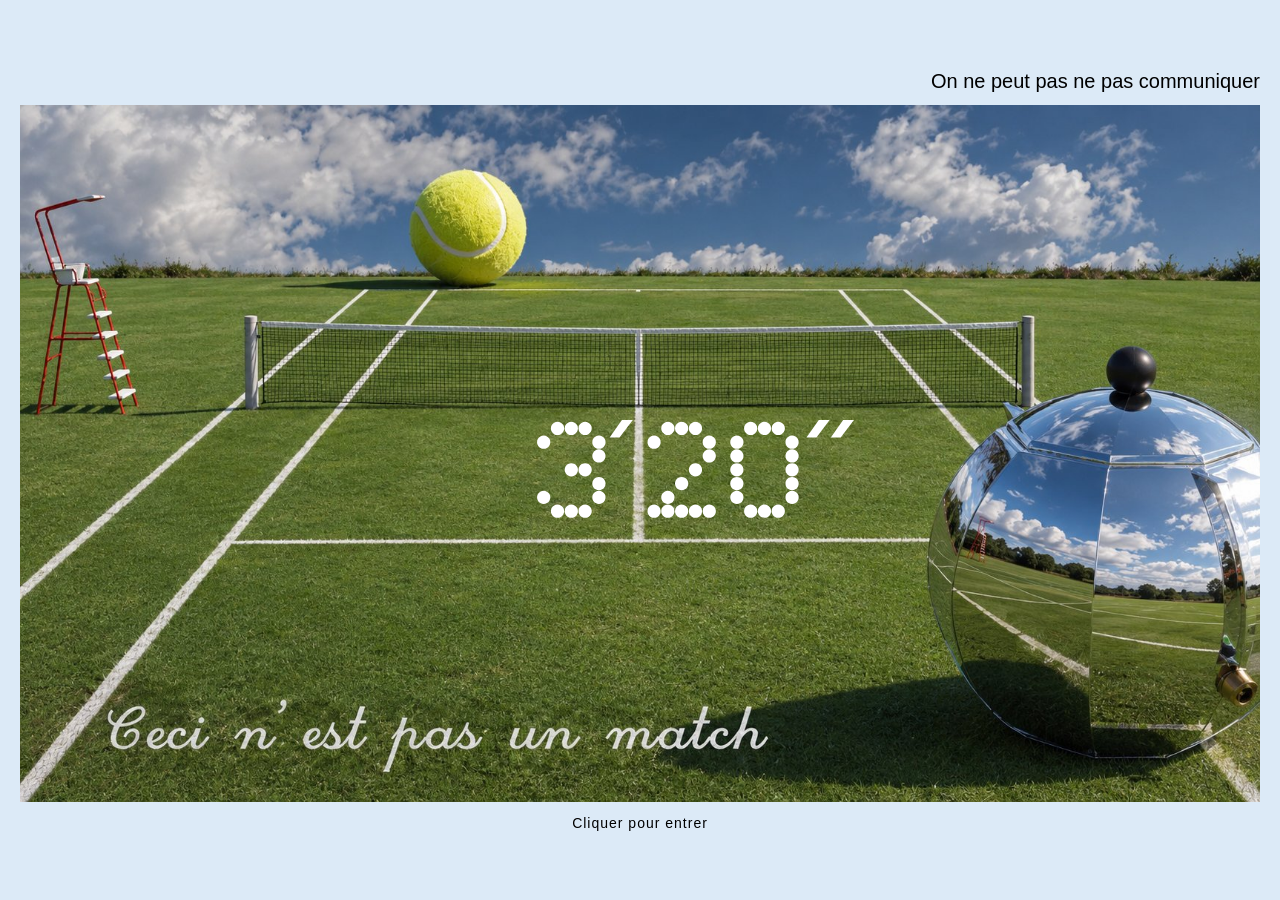
<file: index.html>
<!DOCTYPE html>
<html lang="fr">
<head>
    <meta charset="UTF-8">
    <meta name="viewport" content="width=device-width, initial-scale=1">
    <title>3´20´´ (3 minutes 20) — jeu de communication en plein air, gratuit, pour couples</title>
    <meta name="description" content="On ne peut pas ne pas communiquer. 3´20´´ est un jeu collaboratif, gratuit, en plein air, pour les couples de communication verbale et non verbale : une balle de tennis, un café et 3 minutes 20 de silence partagé. Echanges de regards et présence.">
    <link rel="canonical" href="https://3min20.be/">
    <meta name="author" content="Anton Black">
    <link rel="icon" href="images/favicon.png" type="image/svg+xml">
    <!-- Aperçu lors d'un partage (WhatsApp, Facebook, Messenger…) -->
    <meta property="og:type" content="website">
    <meta property="og:locale" content="fr_BE">
    <meta property="og:site_name" content="3´20´´">
    <meta property="og:title" content="3´20´´ — jeu de communication en plein air, gratuit, pour couples">
    <meta property="og:description" content="Ceci n'est pas un match. On ne peut pas ne pas communiquer.">
    <meta property="og:url" content="https://3min20.be/">
    <meta property="og:image" content="https://3min20.be/images/partage.jpg">
    <meta property="og:image:width" content="1200">
    <meta property="og:image:height" content="630">
    <meta name="twitter:card" content="summary_large_image">
    <link rel="stylesheet" href="style.css">
    <meta name="p:domain_verify" content="aa301dcd35b64a6cccebc27ce3d20752"/>
</head>

    
<body class="home-page">
    
    <!-- ===== Entrée PC ===== -->
    <main class="home-desktop">
        <p class="home-quote">On ne peut pas ne pas communiquer</p>

        <div class="image-wrapper">
            <img class="main-image" src="images/entree-pc.jpg" alt="Un court de tennis en gazon, une balle de tennis géante posée sur l'horizon et une cafetière chromée géante. En bas, l'inscription : Ceci n'est pas un match.">

            <a class="enter-button" href="jeu.html" aria-label="Entrer sur le site">
                <img class="btn-img-1" src="images/bouton-1.svg" alt="">
                <img class="btn-img-2" src="images/bouton-2.svg" alt="">
            </a>
        </div>

        <a class="enter-hint" href="jeu.html">Cliquer pour entrer</a>
    </main>

    <!-- ===== Entrée smartphone ===== -->
    <main class="home-mobile">
        <div class="mobile-frame">
            <img src="images/entree-mobile.jpg" alt="Un court de tennis en gazon, une balle de tennis géante et une cafetière chromée géante : entrée du jeu 3´20´´.">
            <a class="mobile-enter" href="jeu.html"><img src="images/titre-vert.svg" alt="3´20´´ — entrer sur le site"></a>
            <!-- Zone tactile qui couvre toute la balle, et invitation « Touchez la balle »
                 centrée sur la hauteur du filet (cliquable elle aussi).
                 Le titre reste le bouton accessible au clavier et aux lecteurs d'écran. -->
            <a class="mobile-ball" href="jeu.html" tabindex="-1" aria-hidden="true"></a>
            <a class="mobile-hint" href="jeu.html" tabindex="-1" aria-hidden="true">Touchez la balle</a>
        </div>
    </main>
<script data-goatcounter="https://antonblack.goatcounter.com/count"
        async src="//gc.zgo.at/count.js"></script>
</body>
</html>
</file>
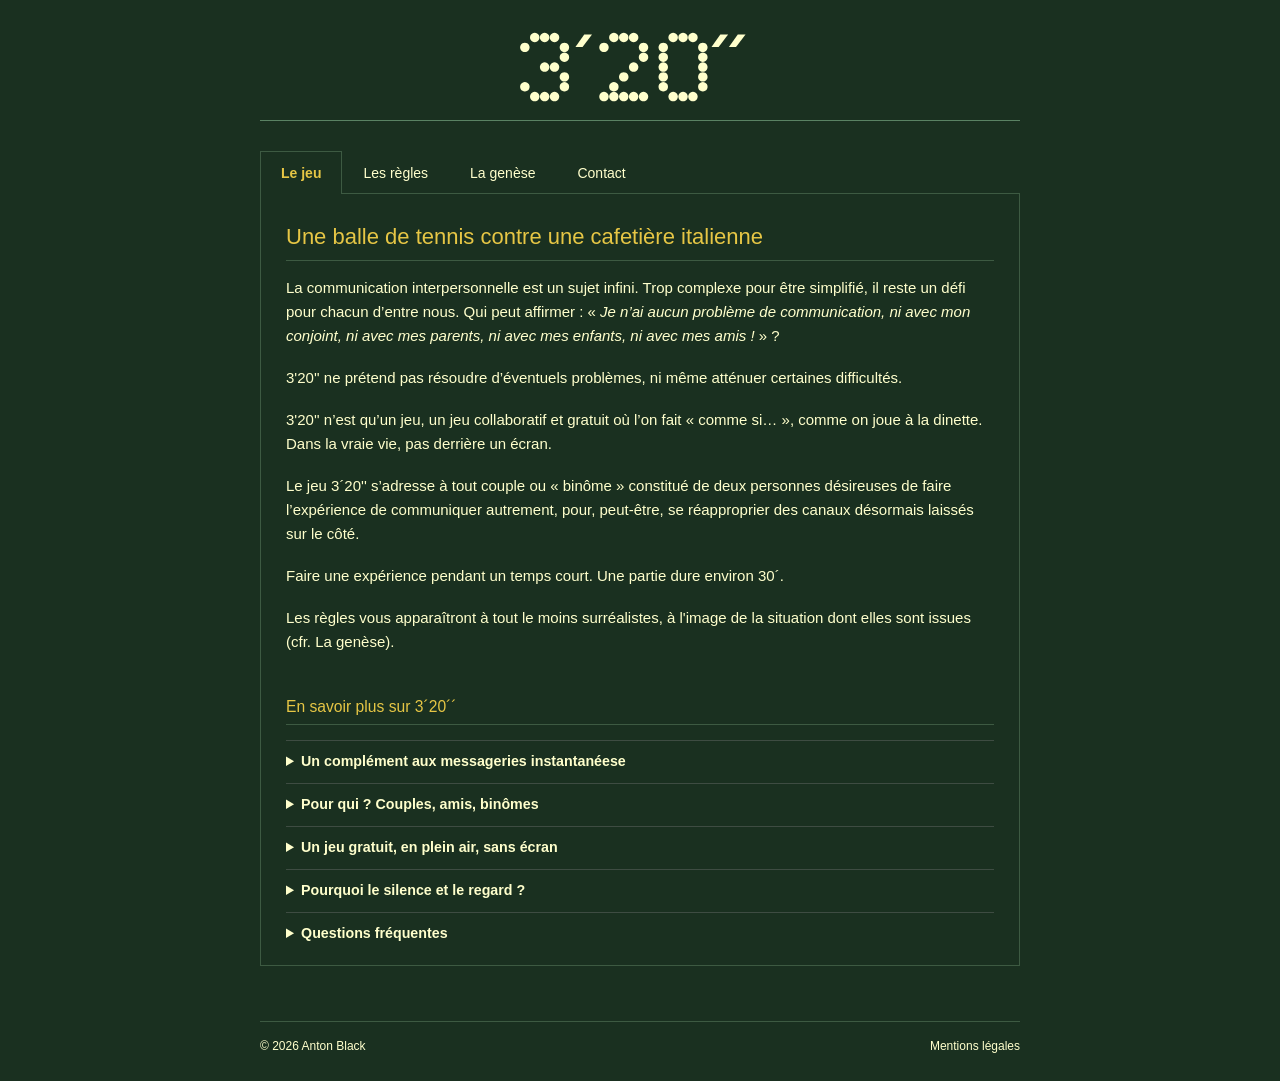
<file: jeu.html>
<!DOCTYPE html>
<html lang="fr">
<head>
    <meta charset="UTF-8">
    <meta name="viewport" content="width=device-width, initial-scale=1">
    <title>Règles du jeu 3´20´´ — jouer à communiquer en couple</title>
    <meta name="description" content="Les règles complètes de 3´20´´, jeu collaboratif gratuit pour couples : matériel, principes, déroulement d'une partie et genèse du jeu. Par Anton Black.">
    <link rel="canonical" href="https://3min20.be/jeu.html">
    <meta name="author" content="Anton Black">
    <link rel="icon" href="images/favicon.png" type="image/svg+xml">
    <!-- Aperçu lors d'un partage (WhatsApp, Facebook, Messenger…) -->
    <meta property="og:type" content="article">
    <meta property="og:locale" content="fr_BE">
    <meta property="og:site_name" content="3´20´´">
    <meta property="og:title" content="Règles du jeu 3´20´´ — jouer à communiquer en couple">
    <meta property="og:description" content="Matériel, principes et déroulement d'une partie de 3´20´´, le jeu gratuit qui fait communiquer autrement à deux.">
    <meta property="og:url" content="https://3min20.be/jeu.html">
    <meta property="og:image" content="https://3min20.be/images/partage.jpg">
    <meta property="og:image:width" content="1200">
    <meta property="og:image:height" content="630">
    <meta name="twitter:card" content="summary_large_image">
    <link rel="stylesheet" href="style.css">
    <!-- Bloc « En savoir plus » : discret mais lisible (peut être déplacé dans style.css) -->
    <style>
        .en-savoir-plus { margin-top: 2.5rem; font-size: 0.95em; }
        .en-savoir-plus h2 { font-size: 1.1em; }
        .en-savoir-plus details { border-top: 1px solid rgba(128,128,128,.35); }
        .en-savoir-plus summary { cursor: pointer; font-weight: 600; padding: .6rem 0; }
        .en-savoir-plus h3 { font-size: 1em; margin: 1rem 0 .3rem; }
    </style>
    <!-- Données structurées : aident Google à comprendre ce qu'est 3´20´´ -->
    <script type="application/ld+json">
    {
      "@context": "https://schema.org",
      "@graph": [
        {
          "@type": "Game",
          "@id": "https://3min20.be/#jeu",
          "name": "3´20´´",
          "alternateName": ["3'20''", "3 minutes 20", "Trois minutes vingt", "3min20"],
          "description": "Jeu collaboratif gratuit, de communication verbale et non verbale, en plein air, pour couples ou binômes : 
          une balade en silence, une balle de tennis, un café et 3 minutes 20 de silence partagé.",
          "url": "https://3min20.be/jeu.html",
          "image": "https://3min20.be/images/partage.jpg",
          "author": { "@type": "Person", "name": "Anton Black" },
          "numberOfPlayers": { "@type": "QuantitativeValue", "minValue": 2, "maxValue": 2 },
          "timeRequired": "PT30M",
          "isAccessibleForFree": true,
          "inLanguage": "fr",
          "keywords": "jeu collaboratif, jeu pour couple, communication non verbale, jeu gratuit, jeu en plein air, présence à l'autre, écoute active"
        },
        {
          "@type": "FAQPage",
          "mainEntity": [
           <!--
          { "@type": "Question", "name": "Le jeu 3´20´´ est-il gratuit ?",
              "acceptedAnswer": { "@type": "Answer", "text": "Oui. Les règles sont libres et gratuites, 
              et le matériel nécessaire est d'usage courant. 
              La balle de tennis peut être remplacée par n'importe quel objet symbolisant un échange." } },--> 
            { "@type": "Question", "name": "Combien de temps dure une partie ?",
              "acceptedAnswer": { "@type": "Answer", "text": "Environ 30 minutes." } },
            { "@type": "Question", "name": "A-t-on le droit de rire ou de faire des gestes pendant le silence ?",
              "acceptedAnswer": { "@type": "Answer", "text": "Oui. Regards, gestes, sourires : au niveau viuel, tout est permis
              au niveau sonore, on ne peut entendre que les bruit des pas et de la nature." } },
            { "@type": "Question", "name": "Qui commence ?",
              "acceptedAnswer": { "@type": "Answer", "text": "Celui qui, d'habitude, parle le plus tend la balle à l'autre. 
              Si vous ne vous connaissez pas, c'est celui qui est le plus à l'ouest qui donne la balle. Au sens llittéral." } },
            { "@type": "Question", "name": "Y a-t-il un gagnant ?",
              "acceptedAnswer": { "@type": "Answer", "text": "Non. Il n'y a ni gagnant ni perdant : 3´20´´ est un jeu collaboratif." } }
          ]
        }
      ]
    }
    </script>
</head>
    
<body>

    <header class="site-header container">
        <h1 class="site-title"><a href="index.html" title="Retour à la page d'entrée"><img src="images/titre-jaune.svg" alt="3´20´´"></a></h1>
    </header>

    <main class="container">
        <div class="tabs">
            <!-- Boutons radio cachés qui pilotent les onglets -->
            <input type="radio" name="onglets" id="tab-jeu" checked>
            <input type="radio" name="onglets" id="tab-regles">
            <input type="radio" name="onglets" id="tab-genese">
            <input type="radio" name="onglets" id="tab-contact">

            <nav class="tabs-menu" aria-label="Sections">
                <label for="tab-jeu">Le jeu</label>
                <label for="tab-regles">Les règles</label>
                <label for="tab-genese">La genèse</label>
                <label for="tab-contact">Contact</label>
            </nav>

            <!-- ===== Onglet 1 : Le jeu ====================================================================================== -->
            <section class="tab-panel" id="panel-jeu">
                <h2>Une balle de tennis contre une cafetière italienne</h2>
                <p>La communication interpersonnelle est un sujet infini. Trop complexe pour être simplifié, il reste un défi pour chacun d’entre nous. 
                    Qui peut affirmer&nbsp;: «<i>&nbsp;Je n’ai aucun problème de communication, ni avec mon conjoint, ni avec mes parents, ni avec mes enfants,
                    ni avec mes amis&nbsp;!&nbsp;</i>»&nbsp;?</p>
                <p>3'20'' ne prétend pas résoudre d’éventuels problèmes, ni même atténuer certaines difficultés. </p>
                <p>3'20'' n’est qu’un jeu, un jeu collaboratif et gratuit où l’on fait «&nbsp;comme si…&nbsp;», comme on joue à la dinette. 
                        Dans la vraie vie, pas derrière un écran.</p>
                <p>Le jeu 3´20'' s’adresse à tout couple ou «&nbsp;binôme&nbsp;» constitué de deux personnes désireuses de faire l’expérience de communiquer 
                    autrement, pour, peut-être, se réapproprier des canaux désormais laissés sur le côté.</p>
                <p>Faire une expérience pendant un temps court. Une partie dure environ 30´.</p>
                <p>Les règles vous apparaîtront à tout le moins surréalistes, à l'image de la situation dont elles sont issues (cfr. La genèse).</p>

                <!-- ===== En savoir plus : sections dépliables (lues par Google, même fermées) ========================================= -->
                <!-- ===== En savoir plus : sections dépliables (lues par Google, même fermées) ========================================= -->
                <section class="en-savoir-plus" aria-labelledby="titre-esp">
                    <h2 id="titre-esp">En savoir plus sur 3´20´´</h2>

                    <details>
                        <summary>Un complément aux messageries instantanéese</summary>
                        <!-- LE NON VERBAL -->
                        <p>Les messageries instantanées n'ont d'instantané que l'envoi : rien ne garantit une réponse, 
                            ni même qu'elle arrivera un jour. Malgré les emojis et toutes les conventions d'écriture, le langage non verbal y fait cruellement défaut. 
                            La distance et l'écran le rendent impossible
                            </p>
                        <p>3´20´´ se propose donc comme un complément, sans prescription médicale, a priori sans effets 
                            secondaires ni contre-indications. À consommer sans modération, à l'âge qui vous conviendra. </p>
                    </details>

                    <details>
                        <summary>Pour qui&nbsp;? Couples, amis, binômes</summary>
                        <p>Le jeu se joue à deux. En couple, c'est une façon de se retrouver, de s'écouter vraiment et de communiquer
                            autrement, loin des messages et des écrans. Entre amis, entre parent et enfant devenu grand, entre deux
                            personnes qui se connaissent peu, c'est une balade différente, où le silence compte autant que la parole.</p>
                        <p>Pas besoin de bien se connaître&nbsp;: les règles prévoient même qui commence quand on vient de se rencontrer.</p>
                    </details>

                    <details>
                        <summary>Un jeu gratuit, en plein air, sans écran</summary>
                        <p>3´20´´ est entièrement gratuit. Pas d'inscription, pas d'application, pas de matériel à acheter&nbsp;:
                            une balle de tennis (ou tout autre objet symbolisant un échange), une petite bouteille isotherme de café (ou d'eau), deux gobelets et un minuteur.</p>
                        <p>On joue dehors, en marchant&nbsp;: un chemin, un parc, une forêt, une plage, une rue calme. C'est une idée de balade à deux, d'activité de couple originale ou de
                            moment de déconnexion, dans la vraie vie.</p>
                    </details>

                    <details>
                        <summary>Pourquoi le silence et le regard&nbsp;?</summary>
                        <p>Sans un mot, le corps parle&nbsp;: la démarche, le visage, les yeux.
                            En imposant 3 minutes 20 de silence, le jeu oblige à être attentif à l'autre dans tout ce qu'il dégage, 
                            et à accepter de faire l'objet de l'attention de l'autre de la même façon.
                            Quand la parole revient, elle est rare, réservée à un joueur à la fois, et elle n'en a que plus de poids.</p>            
                    </details>

                    <details>
                        <summary>Questions fréquentes</summary>
                        
                        <!-- <h3>Le jeu 3´20´´ est-il gratuit&nbsp;?</h3>
                        <p>Oui. Les règles sont libres et gratuites, et le matériel nécessaire est d'usage courant. 
                            La balle de tennis peut-être remplacée par n'importe quel objet symbolisant l'échange.</p>
                        -->
                            <h3>Combien de temps dure une partie&nbsp;?</h3>
                        <p>Environ 30 minutes.</p>
                        
                        <h3>A-t-on le droit de rire ou de faire des gestes pendant le silence&nbsp;?</h3>
                        <p>Oui. Regards, gestes, sourires&nbsp;: au niveau visuel, 
                            tout est permis pendant les 3 minutes 20, au niveau sonore, 
                            seuls le bruit des pas et les bruits de la nature sont acceptés.</p>
                        
                            <h3>Qui commence&nbsp;?</h3>
                        <p>Celui qui, d'habitude, parle le plus tend la balle à l'autre. Si vous ne vous connaissez pas,
                            c'est celui qui est le plus à l'ouest qui donne la balle. Au sens littéral du terme.</p>
                        
                            <h3>Y a-t-il un gagnant&nbsp;?</h3>
                        <p>Non. Il n'y a ni gagnant ni perdant&nbsp;: 3´20´´ est un jeu collaboratif.</p>
                    </details>
                </section>
                <!-- ===== En savoir plus : FIN FIN FIN sections dépliables (lues par Google, même fermées) ========================================= -->
            </section>



            <!-- ============================= Onglet 2 : Les règles ================================================ -->
            <!-- ===== Onglet 2 : Les règles ===== -->
            <!-- ============================= Onglet 2 : Les règles ================================================ -->
            <section class="tab-panel" id="panel-regles">
                <h2>1 – Le matériel</h2>
                <ul>
                    <li>une balle de tennis</li>
                    <li>une petite bouteille isotherme</li>
                    <li>du café (ou de l'eau), dans la bouteille</li>
                    <li>deux gobelets</li>
                    <li>un minuteur (le téléphone par ex.)</li>
                </ul>

                <h2>2 – Les principes</h2>
                 <ul>
                <li>"Un regard en dit plus que mille mots." Ce principe prévaut dans tous les cas où la règle fait défaut, ou lorsque celle-ci impose le silence.</li>
                <li>3´20´´ (3 minutes 20 secondes), c'est le temps qu'il faut, dans une petite cafetière italienne, pour que le café monte. 
                     Pendant ce temps, personne ne parle. Ensuite, un seul joueur peut prendre la parole, le temps d'un café&nbsp; : celui qui reçoit la balle.</li>
                 </ul>
                <h2>3 – Comment jouer</h2>
                <ol>
                    <li>Marchez en silence. Prenez le temps d'être ensemble, sans parler.</li>
                    <li>Quand vous êtes prêt, dites-le d'un regard. Attendez que l'autre le soit aussi.</li>
                    <li>Celui qui, d'habitude parle le plus, tend la balle à l'autre. Si vous ne vous connaissez pas&nbsp;: 
                        c'est celui qui est le plus à l'ouest qui donne la balle. Donner la balle signifie &nbsp;: "Je t'écoute."</li>
                    <li>Celui qui tient la balle prépare un café dans sa tête&nbsp;: dévisser la cafetière, verser l'eau, mettre le café, revisser, 			poser sur le feu. Quand c'est prêt, un regard, et on lance le minuteur.</li>
                    <li>3´20´´ de silence. On continue de marcher. Regards, gestes, sourires&nbsp;: tout est permis, sauf les mots.</li>
                    <li>Le minuteur sonne&nbsp;: arrêtez-vous, face à face. Celui qui a la balle a le droit à la parole, lui seul. 
                        Il sert d'abord un café à l'autre, puis à lui-même. Les joueurs restent en contact visuel. 
                        Tour à tour, celui qui détient la balle parle, ou pas, à deux ils boivent une gorgée. </li>
                    <li>Quand les gobelets sont vides le temps de parole est terminé. Le joueur qui détient la balle la tend à l'autre.</li>
                    <li>Il peut aussi ne rien dire. Vous buvez le café en silence. C'est très bien aussi.</li>
                    <li>Enchaînez plusieurs cafés. C'est là que l'échange commence vraiment.</li>
                </ol>

                <h2>4 – Pour arrêter</h2>
                <p>Celui qui détient la balle la range. Si une prochaine partie est envisagée, il la conserve. Le consensus s'obtient par le regard.  
                    Pas besoin d'expliquer. La partie s'arrête, la balade continue. La règle du silence est levée. 
                    Le cas échéant, la partie suivante reprendra là où celle-ci s'est arrêtée. </p>

                <p class="conclusion">Il n'y a ni gagnant ni perdant. 3´20´´ ne fera pas naître ce qui n'existe pas, mais permettra de voir clairement ce qui est là.</p>

                <p><a href="regles-3-20.pdf" download>Télécharger les règles de 3´20´´ à imprimer (PDF, 1 page)</a></p>
            </section>

            <!-- ===== Onglet 3&nbsp;: La genèse ===== -->
            <section class="tab-panel" id="panel-genese">
                <p> </p>
                <p>Un jour, un jeune homme nommé Isidore. En société, il ne possède pas les codes.                  
                De temps en temps, il joue au tennis. Lorsqu'il est prêt à recevoir le service, à son adversaire, il lance : "Je t'écoute". </p>
                <p>   
                </p>
                <p>Tous les matins, il prend un café.
                </p>
                <p> Plus tard, une rencontre : Ophélie. D'abord un message, puis des échanges. Un coup de fil, un rendez-vous. 
                    Retour aux messages, beaucoup de messages. </p> 
                <p> Et le matin, toujours un café.    
                </p>    
                <p> Ensuite un deuxième rendez-vous. Après, trop de messages. Pas de rejet, beaucoup d'attente. Être patient. 
                    Toujours des messages. Mais plus d'échanges. Pas de règles. Il n'y en a jamais eu.</p>
                <p> 
                    Isidore a besoin de règles. Comme au tennis. 
                </p>
                <p> Et tous les matins, toujours un café. Avec une cafetière italienne. Ici aussi, il faut être patient.
                    Mais le café, lui, il arrive. Tous les jours après la même attente :  3'20''.
                </p>
                <p> Proposer des règles, voilà son idée. Mais lesquelles&nbsp;?&nbsp;: Isidore imagine un terrain. Mais pas de match, pas d'arbitre, pas de score. 
                    Une balade à deux, un silence partagé, une balle de tennis. On la tend, de la main à la main. 
                    Par ce geste on dit&nbsp;: "Je t'écoute." Ensuite on attend 3'20'' avant de parler.</p>
                <p> 
                Isidore le sait : ses règles ne serviront à rien. Alors, il décide d'en faire un jeu. Un jeu pour les autres. Pas tous les autres, sans doute. 
                    Mais surtout, il arrête d'attendre.
                </p>
                <p>Bien sûr, aucun grand chelem ne se gagne si l'on prend un café après chaque service. Mais justement, c'est un peu l'idée.</p>
                <p>Imaginez. Un chemin, deux personnes marchent sans rien dire. Un regard&nbsp;: on est prêt. L'un tend la balle à l'autre, 
                   et enclenche le minuteur. 3'20'' toujours en silence. Que les pas, les regards. 
                   Puis on s'arrête, on se sert un café, et celui qui tient la balle prend la parole. Ou pas. 
                   Le silence aussi se partage. On ne peut pas ne pas communiquer.</p>
                <p>Ce jeu ne fait pas naître ce qui n'existe pas. Il permet de voir, seulement, mais clairement, ce qui est là.</p>
                <p>Il a appelé le jeu : 3'20''. Le temps qu'il faut pour que le café soit prêt.</p>
                <p>Pour qu'on le soit aussi.</p>
            </section>

            <!-- ===== Onglet 4 : Auteur et contact ===== -->
            <section class="tab-panel" id="panel-contact">
                <h2>L'auteur</h2>
                <p>Anton Black est un quidam un peu créatif. Suffisamment pour créer ce site. Et assez naïf pour croire qu'il pourra en amuser certains.</p>

                <h2>Contact</h2>
                <!-- Envoi via FormSubmit vers antonblack@outlook.fr (sans compte).
                     Au premier envoi, FormSubmit écrit à cette adresse pour faire confirmer le formulaire. -->
                <form class="contact-form" action="https://formsubmit.co/8ae5e5d3eb2d9520382e421dacf7f8b5" method="POST">
                    <input type="hidden" name="_subject" value="3´20´´ — nouveau message du site">
                    <input type="hidden" name="_template" value="table">
                    <input type="hidden" name="_next" value="https://3min20.be/jeu.html">
                    <label>Nom
                        <input type="text" name="nom" required>
                    </label>
                    <label>Adresse e-mail
                        <input type="email" name="email" required>
                    </label>
                    <label>Message
                        <textarea name="message" required></textarea>
                    </label>
                    <button type="submit" class="btn-sobre">Envoyer</button>
                </form>
            </section>
        </div>
    </main>

    <footer class="site-footer">
        <p>© 2026 Anton Black</p>
        <a href="mentions-legales.html">Mentions légales</a>
    </footer>
<script data-goatcounter="https://antonblack.goatcounter.com/count"
        async src="//gc.zgo.at/count.js"></script>
</body>
</html>
</file>
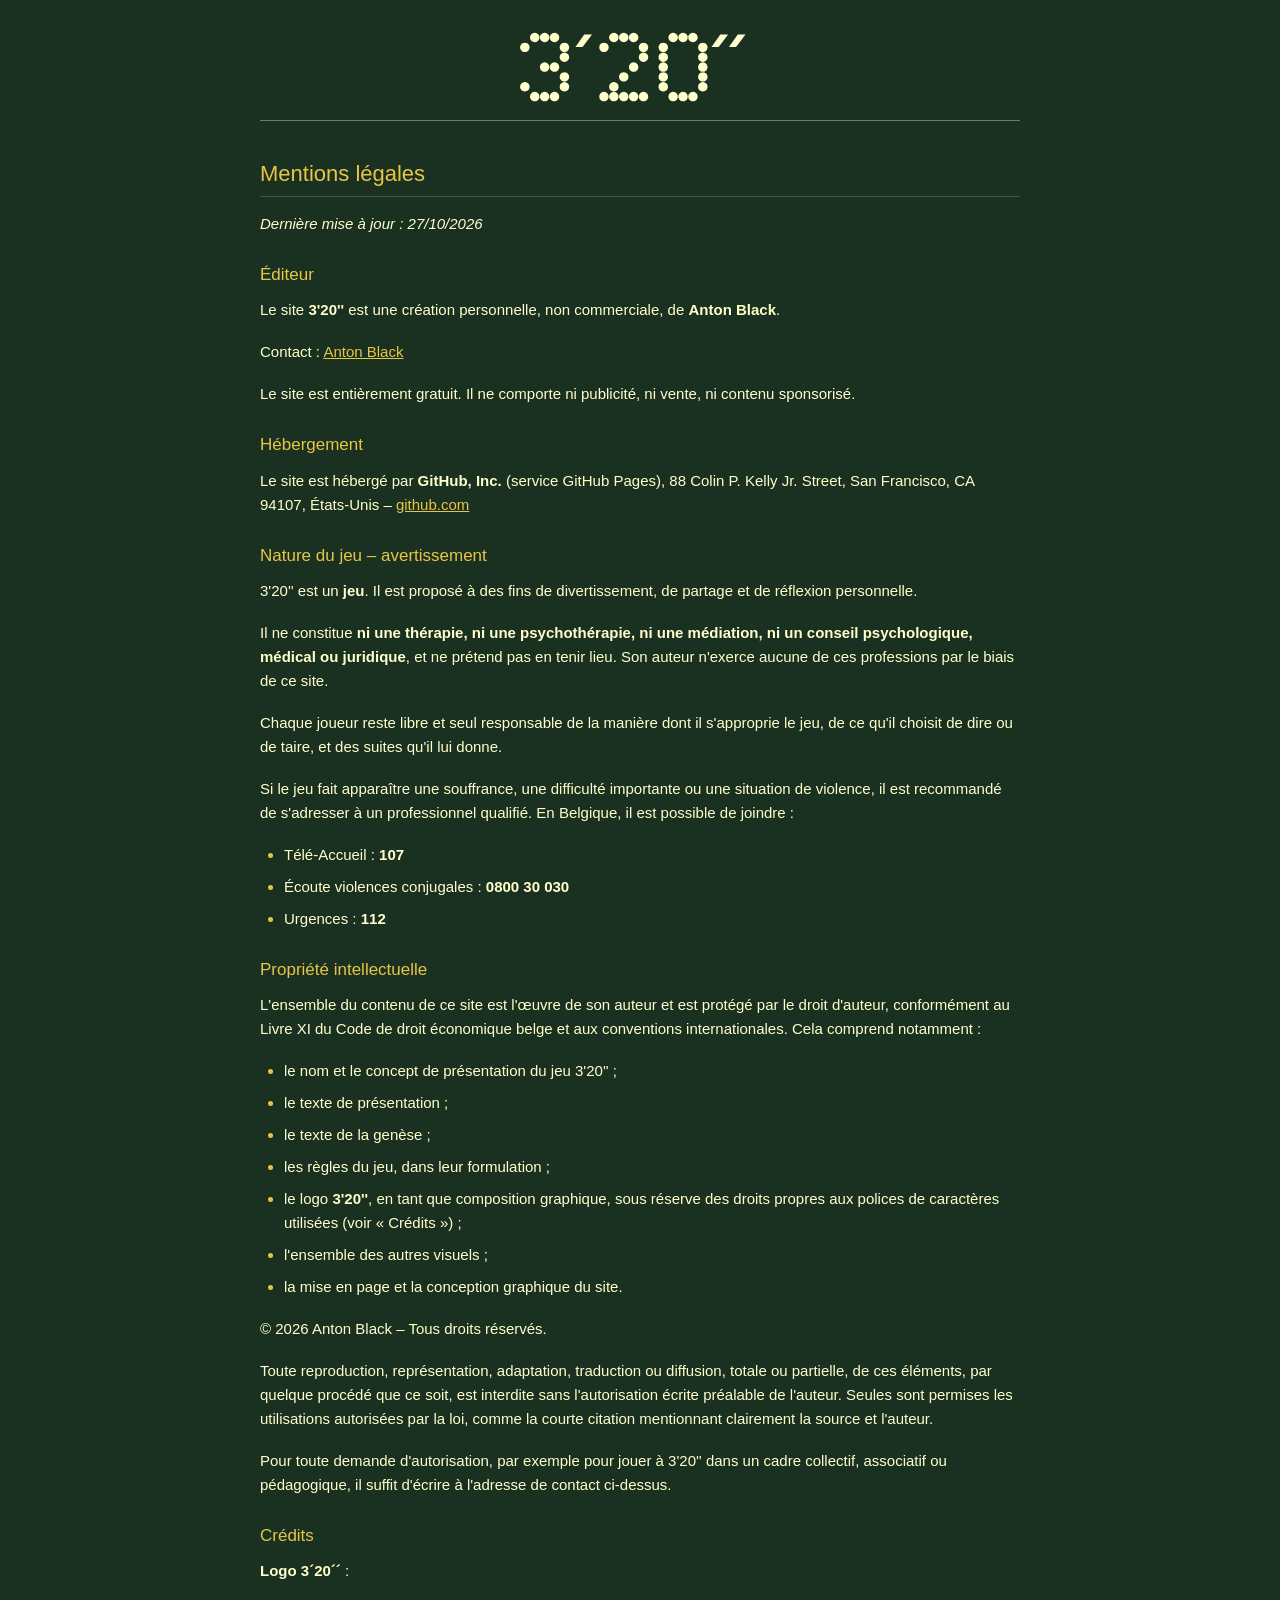
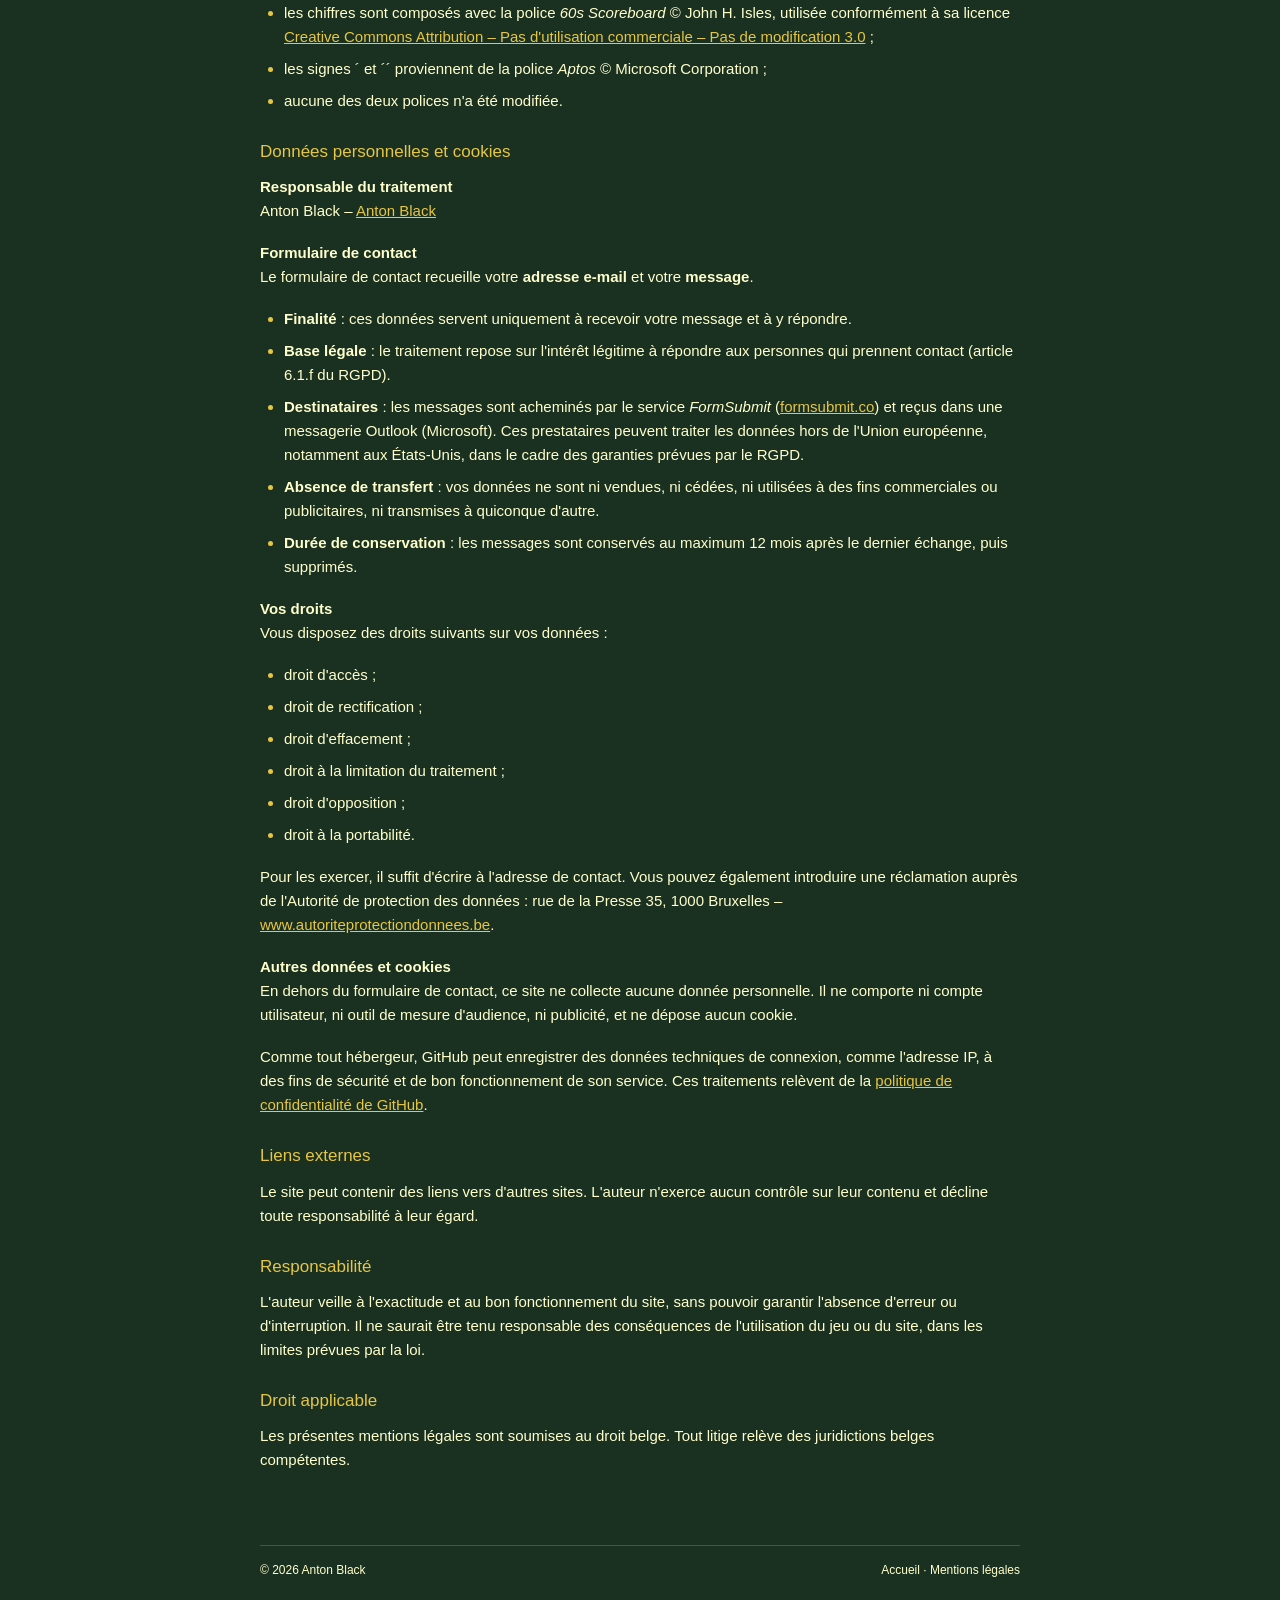
<file: mentions-legales.html>
<!DOCTYPE html>
<html lang="fr">
<head>
  <meta charset="UTF-8">
  <meta name="viewport" content="width=device-width, initial-scale=1.0">
  <title>Mentions légales — 3´20´´</title>
  <meta name="description" content="Mentions légales du site 3´20´´ : éditeur, hébergement, droits d'auteur, données personnelles.">
  <link rel="canonical" href="https://3min20.be/mentions-legales.html">
  <link rel="icon" href="images/favicon.svg" type="image/svg+xml">
  <link rel="stylesheet" href="style.css">
</head>
<body>

  <!-- EN-TÊTE : identique aux autres pages (vérifier le chemin de l'image du titre) -->
  <header class="site-header container">
    <h1 class="site-title">
      <a href="index.html" title="Retour à l'entrée">
        <img src="images/titre-jaune.svg" alt="3'20''">
      </a>
    </h1>
  </header>

  <main class="container">

    <h2>Mentions légales</h2>
    <p><em>Dernière mise à jour : 27/10/2026</em></p>

    <!-- ===================== ÉDITEUR ===================== -->
    <h3>Éditeur</h3>
    <p>Le site <strong>3'20''</strong> est une création personnelle, non commerciale, de <strong>Anton Black</strong>.</p>
    <p>Contact : <a href="mailto:antonblack@outlook.fr">Anton Black</a></p>
    <p>Le site est entièrement gratuit. Il ne comporte ni publicité, ni vente, ni contenu sponsorisé.</p>

    <!-- ===================== HÉBERGEMENT ===================== -->
    <h3>Hébergement</h3>
    <p>Le site est hébergé par <strong>GitHub, Inc.</strong> (service GitHub Pages), 88 Colin P. Kelly Jr. Street, San Francisco, CA 94107, États-Unis – <a href="https://github.com" target="_blank" rel="noopener">github.com</a></p>

    <!-- ===================== AVERTISSEMENT ===================== -->
    <h3>Nature du jeu – avertissement</h3>
    <p>3'20'' est un <strong>jeu</strong>. Il est proposé à des fins de divertissement, de partage et de réflexion personnelle.</p>
    <p>Il ne constitue <strong>ni une thérapie, ni une psychothérapie, ni une médiation, ni un conseil psychologique, médical ou juridique</strong>, et ne prétend pas en tenir lieu. Son auteur n'exerce aucune de ces professions par le biais de ce site.</p>
    <p>Chaque joueur reste libre et seul responsable de la manière dont il s'approprie le jeu, de ce qu'il choisit de dire ou de taire, et des suites qu'il lui donne.</p>
    <p>Si le jeu fait apparaître une souffrance, une difficulté importante ou une situation de violence, il est recommandé de s'adresser à un professionnel qualifié. En Belgique, il est possible de joindre :</p>
    <ul>
      <li>Télé-Accueil : <strong>107</strong></li>
      <li>Écoute violences conjugales : <strong>0800 30 030</strong></li>
      <li>Urgences : <strong>112</strong></li>
    </ul>

    <!-- ===================== PROPRIÉTÉ INTELLECTUELLE ===================== -->
    <h3>Propriété intellectuelle</h3>
    <p>L'ensemble du contenu de ce site est l'œuvre de son auteur et est protégé par le droit d'auteur, conformément au Livre XI du Code de droit économique belge et aux conventions internationales. Cela comprend notamment :</p>
    <ul>
      <li>le nom et le concept de présentation du jeu 3'20'' ;</li>
      <li>le texte de présentation ;</li>
      <li>le texte de la genèse ;</li>
      <li>les règles du jeu, dans leur formulation ;</li>
      <li>le logo <strong>3'20''</strong>, en tant que composition graphique, sous réserve des droits propres aux polices de caractères utilisées (voir « Crédits ») ;</li>
      <li>l'ensemble des autres visuels ;</li>
      <li>la mise en page et la conception graphique du site.</li>
    </ul>
    <!-- À activer uniquement une fois le dépôt i-DEPOT effectivement réalisé : -->
    <!-- <p>Ces éléments ont fait l'objet d'un dépôt probatoire auprès de l'Office Benelux de la Propriété intellectuelle (i-DEPOT).</p> -->
    <p>© 2026 Anton Black – Tous droits réservés.</p>
    <p>Toute reproduction, représentation, adaptation, traduction ou diffusion, totale ou partielle, de ces éléments, par quelque procédé que ce soit, est interdite sans l'autorisation écrite préalable de l'auteur. Seules sont permises les utilisations autorisées par la loi, comme la courte citation mentionnant clairement la source et l'auteur.</p>
    <p>Pour toute demande d'autorisation, par exemple pour jouer à 3'20'' dans un cadre collectif, associatif ou pédagogique, il suffit d'écrire à l'adresse de contact ci-dessus.</p>

    <!-- ===================== CRÉDITS ===================== -->
    <h3>Crédits</h3>
    <p><strong>Logo 3´20´´</strong> :</p>
    <ul>
      <li>les chiffres sont composés avec la police <em>60s Scoreboard</em> © John H. Isles, utilisée conformément à sa licence <a href="https://creativecommons.org/licenses/by-nc-nd/3.0/" target="_blank" rel="noopener">Creative Commons Attribution – Pas d'utilisation commerciale – Pas de modification 3.0</a> ;</li>
      <li>les signes ´ et ´´ proviennent de la police <em>Aptos</em> © Microsoft Corporation ;</li>
      <li>aucune des deux polices n'a été modifiée.</li>
    </ul>

    <!-- ===================== DONNÉES PERSONNELLES ===================== -->
    <h3>Données personnelles et cookies</h3>

    <p><strong>Responsable du traitement</strong><br>
    Anton Black – <a href="mailto:antonblack@outlook.fr">Anton Black</a></p>

    <p><strong>Formulaire de contact</strong><br>
    Le formulaire de contact recueille votre <strong>adresse e-mail</strong> et votre <strong>message</strong>.</p>
    <ul>
      <li><strong>Finalité</strong> : ces données servent uniquement à recevoir votre message et à y répondre.</li>
      <li><strong>Base légale</strong> : le traitement repose sur l'intérêt légitime à répondre aux personnes qui prennent contact (article 6.1.f du RGPD).</li>
      <li><strong>Destinataires</strong> : les messages sont acheminés par le service <em>FormSubmit</em> (<a href="https://formsubmit.co" target="_blank" rel="noopener">formsubmit.co</a>) et reçus dans une messagerie Outlook (Microsoft). Ces prestataires peuvent traiter les données hors de l'Union européenne, notamment aux États-Unis, dans le cadre des garanties prévues par le RGPD.</li>
      <li><strong>Absence de transfert</strong> : vos données ne sont ni vendues, ni cédées, ni utilisées à des fins commerciales ou publicitaires, ni transmises à quiconque d'autre.</li>
      <li><strong>Durée de conservation</strong> : les messages sont conservés au maximum 12 mois après le dernier échange, puis supprimés.</li>
    </ul>

    <p><strong>Vos droits</strong><br>
    Vous disposez des droits suivants sur vos données :</p>
    <ul>
      <li>droit d'accès ;</li>
      <li>droit de rectification ;</li>
      <li>droit d'effacement ;</li>
      <li>droit à la limitation du traitement ;</li>
      <li>droit d'opposition ;</li>
      <li>droit à la portabilité.</li>
    </ul>
    <p>Pour les exercer, il suffit d'écrire à l'adresse de contact. Vous pouvez également introduire une réclamation auprès de l'Autorité de protection des données : rue de la Presse 35, 1000 Bruxelles – <a href="https://www.autoriteprotectiondonnees.be" target="_blank" rel="noopener">www.autoriteprotectiondonnees.be</a>.</p>

    <p><strong>Autres données et cookies</strong><br>
    En dehors du formulaire de contact, ce site ne collecte aucune donnée personnelle. Il ne comporte ni compte utilisateur, ni outil de mesure d'audience, ni publicité, et ne dépose aucun cookie.</p>
    <p>Comme tout hébergeur, GitHub peut enregistrer des données techniques de connexion, comme l'adresse IP, à des fins de sécurité et de bon fonctionnement de son service. Ces traitements relèvent de la <a href="https://docs.github.com/fr/site-policy/privacy-policies/github-general-privacy-statement" target="_blank" rel="noopener">politique de confidentialité de GitHub</a>.</p>

    <!-- ===================== LIENS ===================== -->
    <h3>Liens externes</h3>
    <p>Le site peut contenir des liens vers d'autres sites. L'auteur n'exerce aucun contrôle sur leur contenu et décline toute responsabilité à leur égard.</p>

    <!-- ===================== RESPONSABILITÉ ===================== -->
    <h3>Responsabilité</h3>
    <p>L'auteur veille à l'exactitude et au bon fonctionnement du site, sans pouvoir garantir l'absence d'erreur ou d'interruption. Il ne saurait être tenu responsable des conséquences de l'utilisation du jeu ou du site, dans les limites prévues par la loi.</p>

    <!-- ===================== DROIT APPLICABLE ===================== -->
    <h3>Droit applicable</h3>
    <p>Les présentes mentions légales sont soumises au droit belge. Tout litige relève des juridictions belges compétentes.</p>

  </main>

  <!-- PIED DE PAGE : reprendre le même contenu que sur les autres pages -->
  <footer class="site-footer">
    <p>© 2026 Anton Black</p>
    <p><a href="index.html">Accueil</a> · <a href="mentions-legales.html">Mentions légales</a></p>
  </footer>

</body>
</html>
</file>
<file: style.css>
/* ==========================================================================
   3'20'' — Feuille de style
   Mot d'ordre : sobriété (angles droits, lignes fines, pas d'arrondis)
   ========================================================================== */

/* Variables globales */
:root {
    --bg-color: #1A3020;         /* Vert sapin foncé */
    --text-color: #FFFFCC;       /* Jaune pâle */
    --accent-color: #E6C645;     /* Jaune soutenu (survol / actif) */
    --border-color: #3D5A42;     /* Vert moyen (bordures) */
    --line-color: #5A8263;       /* Vert un peu plus clair (ligne sous le titre) */
    --input-bg: #243D2B;         /* Fond des champs */
    --home-bg: #DCEAF7;          /* Bleu pâle (entrée PC) */
    --home-text: #000000;
    --dark-green: #0F2416;       /* Vert très foncé (titre entrée smartphone) */
    --font-main: 'Aptos', 'Segoe UI', 'Helvetica Neue', Arial, sans-serif;
}

*, *::before, *::after { box-sizing: border-box; }

body {
    margin: 0;
    background-color: var(--bg-color);
    color: var(--text-color);
    font-family: var(--font-main);
    font-size: 15px;
    line-height: 1.6;
    min-height: 100vh;
    display: flex;
    flex-direction: column;
}

img { display: block; max-width: 100%; height: auto; }

a { color: var(--accent-color); }

.container {
    width: 100%;
    max-width: 800px;
    margin: 0 auto;
    padding: 0 20px;
}

main.container {
    flex: 1;                 /* pousse le pied de page vers le bas */
    padding-bottom: 40px;
}

/* ==========================================================================
   EN-TÊTE : titre 3'20'' (toutes les pages sauf l'entrée)
   ========================================================================== */
.site-header { padding-top: 30px; }

.site-title {
    margin: 0;
    padding-bottom: 15px;
    border-bottom: 1px solid var(--line-color);
    text-align: center;
    line-height: 0;
}

/* Titre « 3´20´´ » : image vectorielle (nette à toutes les tailles),
   lien vers la page d'entrée */
.site-title a { display: inline-block; }

.site-title img {
    height: 75px;            /* équivalent d'un corps 80 */
    width: auto;
}

/* ==========================================================================
   TYPOGRAPHIE
   ========================================================================== */
h2 {
    font-size: 22px;
    font-weight: normal;
    color: var(--accent-color);
    margin: 35px 0 15px;
    padding-bottom: 5px;
    border-bottom: 1px solid var(--border-color);
}

h3 {
    font-size: 17px;
    font-weight: normal;
    color: var(--accent-color);
    margin: 25px 0 10px;
}

p { margin: 0 0 18px; }

/* Respiration dans un chapitre (ligne vide dans le texte d'origine) */
p.suite { margin-top: 36px; }

/* Listes (matériel, étapes du jeu) */
ul, ol {
    margin: 0 0 18px;
    padding-left: 1.6em;
}

li { margin-bottom: 8px; }

li::marker { color: var(--accent-color); }

/* Phrase de conclusion, séparée par une fine ligne */
.conclusion {
    margin-top: 35px;
    padding-top: 20px;
    border-top: 1px solid var(--border-color);
    font-style: italic;
    text-align: center;
}

/* ==========================================================================
   ONGLETS (100 % CSS : boutons radio cachés + étiquettes)
   ========================================================================== */
.tabs { margin: 30px 0 0; }

/* Les boutons radio restent invisibles mais accessibles au clavier */
.tabs > input {
    position: absolute;
    opacity: 0;
    pointer-events: none;
}

.tabs-menu {
    display: flex;
    border-bottom: 1px solid var(--border-color);
}

.tabs-menu label {
    padding: 10px 20px;
    margin-bottom: -1px;
    border: 1px solid transparent;
    border-bottom: none;
    font-size: 14px;
    cursor: pointer;
    transition: color 0.2s ease;
}

.tabs-menu label:hover { color: var(--accent-color); }

/* Onglet actif */
#tab-jeu:checked     ~ .tabs-menu label[for="tab-jeu"],
#tab-regles:checked  ~ .tabs-menu label[for="tab-regles"],
#tab-genese:checked  ~ .tabs-menu label[for="tab-genese"],
#tab-contact:checked ~ .tabs-menu label[for="tab-contact"] {
    border-color: var(--border-color);
    background-color: var(--bg-color);
    color: var(--accent-color);
    font-weight: bold;
}

/* Contour visible quand on navigue au clavier */
#tab-jeu:focus-visible     ~ .tabs-menu label[for="tab-jeu"],
#tab-regles:focus-visible  ~ .tabs-menu label[for="tab-regles"],
#tab-genese:focus-visible  ~ .tabs-menu label[for="tab-genese"],
#tab-contact:focus-visible ~ .tabs-menu label[for="tab-contact"] {
    outline: 1px solid var(--accent-color);
    outline-offset: -4px;
}

/* Contenus des onglets */
.tab-panel {
    display: none;
    padding: 5px 25px 10px;
    border: 1px solid var(--border-color);
    border-top: none;
}

.tab-panel > h2:first-child { margin-top: 20px; }

#tab-jeu:checked     ~ #panel-jeu,
#tab-regles:checked  ~ #panel-regles,
#tab-genese:checked  ~ #panel-genese,
#tab-contact:checked ~ #panel-contact {
    display: block;
}

/* ==========================================================================
   FORMULAIRE DE CONTACT
   ========================================================================== */
.contact-form {
    display: flex;
    flex-direction: column;
    gap: 15px;
    max-width: 500px;
    margin: 20px 0;
}

.contact-form label {
    display: flex;
    flex-direction: column;
    gap: 5px;
    font-size: 13px;
}

.contact-form input,
.contact-form textarea {
    background-color: var(--input-bg);
    border: 1px solid var(--border-color);
    border-radius: 0;
    color: var(--text-color);
    padding: 10px;
    font-family: var(--font-main);
    font-size: 14px;
}

.contact-form textarea { min-height: 150px; resize: vertical; }

.contact-form input:focus,
.contact-form textarea:focus {
    outline: 1px solid var(--accent-color);
}

.btn-sobre {
    align-self: flex-start;
    background-color: transparent;
    color: var(--text-color);
    border: 1px solid var(--text-color);
    border-radius: 0;
    padding: 10px 24px;
    font-family: var(--font-main);
    font-size: 14px;
    cursor: pointer;
    transition: all 0.2s ease;
}

.btn-sobre:hover {
    background-color: var(--text-color);
    color: var(--bg-color);
}

/* ==========================================================================
   PIED DE PAGE (toutes les pages sauf l'entrée)
   ========================================================================== */
.site-footer {
    width: 100%;
    max-width: 800px;
    margin: 0 auto;
    padding: 15px 20px 25px;
    display: flex;
    justify-content: space-between;
    flex-wrap: wrap;
    gap: 10px;
    font-size: 12px;
}

.site-footer::before {
    /* fine ligne alignée sur la largeur du texte */
    content: "";
    flex-basis: 100%;
    border-top: 1px solid var(--border-color);
    margin-bottom: 5px;
}

.site-footer p { margin: 0; }

.site-footer a {
    color: var(--text-color);
    text-decoration: none;
}

.site-footer a:hover { color: var(--accent-color); }

/* ==========================================================================
   PAGE D'ENTRÉE (index.html)
   ========================================================================== */
body.home-page {
    background-color: var(--home-bg);
    color: var(--home-text);
    justify-content: center;
    align-items: center;
}

/* --- Version PC --- */
.home-desktop { padding: 30px 20px; }

.home-quote {
    margin: 0 0 8px;
    font-size: 20px;
    text-align: right;
}

.image-wrapper { position: relative; }

.main-image {
    width: auto;
    max-width: 100%;
    max-height: 80vh;        /* l'image tient dans l'écran */
}

/* Bouton d'entrée au centre de l'image
   (ajuster top/left si le centre visuel de l'image est décalé) */
.enter-button {
    position: absolute;
    top: 48.6%;              /* texte centré verticalement entre le bas du filet et la ligne de service 48 c'est trop haut, 49 c'est un poil trop bas */
    left: 50.8%;             /* la ligne blanche centrale du court passe entre le ´ et le 2 */
    width: 37.25%;           /* ≈ 2,5 x la taille d'origine : le texte occupe ~75 % de l'espace disponible */
    transform: translate(-50%, -50%);
}

.enter-button img { width: 100%; }

/* Fondu enchaîné automatique entre les deux teintes */
.enter-button .btn-img-2 {
    position: absolute;
    top: 0;
    left: 0;
    opacity: 0;
    animation: fondu 6s ease-in-out infinite;
}

@keyframes fondu {
    0%, 35%  { opacity: 0; }
    50%, 85% { opacity: 1; }
    100%     { opacity: 0; }
}

.enter-button:focus-visible { outline: 1px solid var(--home-text); }

.enter-hint {
    display: block;
    margin-top: 10px;
    text-align: center;
    font-size: 14px;
    letter-spacing: 1px;
    color: var(--home-text);
    text-decoration: none;
}

.enter-hint:hover { text-decoration: underline; }

/* --- Version smartphone (cachée sur PC) --- */
.home-mobile { display: none; }

/* ==========================================================================
   SMARTPHONE
   ========================================================================== */
@media (max-width: 768px) {
    /* Entrée : l'image remplit tout l'écran, le titre sert de bouton */
    .home-desktop { display: none; }

    /* v6.1 — Même référence de hauteur que .home-mobile (100dvh = hauteur
       réellement visible). Avant, le body (100vh, plus haut que l'écran quand
       la barre d'adresse est affichée) décalait l'image vers le bas. */
    body.home-page {
        min-height: 100vh;       /* repli pour les anciens navigateurs */
        min-height: 100dvh;
        overflow: hidden;        /* aucun défilement sur la page d'entrée */
    }

    /* L'image est toujours affichée en entier (les phrases en haut et en bas
       ne sont jamais coupées). Si l'écran n'a pas exactement ses proportions,
       une version floutée de la même image comble les bords. */
    .home-mobile {
        position: relative;
        display: flex;
        align-items: center;
        justify-content: center;
        width: 100%;
        height: 100vh;
        height: 100dvh;
        overflow: hidden;
    }

    .home-mobile::before {
        content: "";
        position: absolute;
        inset: -30px;
        background: url('images/entree-mobile.jpg') center / cover no-repeat;
        filter: blur(20px);
    }

    /* Cadre aux proportions exactes de l'image (580 x 1228) */
    .mobile-frame {
        position: relative;
        width: min(100vw, 100dvh * 580 / 1228);
        aspect-ratio: 580 / 1228;
        container-type: inline-size;

        /* v6.1 — Position de la balle, en % de l'image 580 x 1228 :
           centre horizontal, centre vertical, diamètre de la zone tactile.
           Le diamètre est volontairement plus grand que la balle. */
        --balle-x: 50.5%;
        --balle-y: 50%;
        --balle-d: 16%;

        /* Hauteur du filet (en % de la hauteur de l'image) :
           la phrase « Touchez la balle » est centrée sur cette ligne */
        --filet-y: 57%;
    }

    .mobile-frame img { width: 100%; height: 100%; }

    /* Bouton « 3´20´´ » : dans le ciel, posé juste au-dessus de l'horizon
       (positions en % de l'image 580 x 1228, selon la maquette) */
    .mobile-enter {
        position: absolute;
        top: 41.65%;
        left: 22.3%;
        width: 71.4%;
        display: block;
    }

    .mobile-enter img { width: 100%; }

    .mobile-enter:focus-visible { outline: 1px solid var(--dark-green); }

    /* v6.1 — Zone tactile qui englobe toute la balle */
    .mobile-ball {
        position: absolute;
        left: var(--balle-x);
        top: var(--balle-y);
        width: var(--balle-d);
        aspect-ratio: 1;
        transform: translate(-50%, -50%);
        display: block;
        text-decoration: none;
        -webkit-tap-highlight-color: transparent;
        /* Pour régler la position, décommenter la ligne suivante : */
        /* outline: 1px dashed red; */
    }

    /* v6.1 — Invitation « Touchez la balle », en blanc, centrée sur la
       hauteur du filet et alignée sur la balle. Elle apparaît en fondu
       presque tout de suite. Taille en cqi (% de la largeur de l'image) :
       le texte suit la taille de l'image. */
    .mobile-hint {
        position: absolute;
        left: var(--balle-x);
        top: var(--filet-y);
        transform: translate(-50%, -50%);
        white-space: nowrap;
        font-size: 5.1cqi; /* taille de "Touchez la balle ? */
        letter-spacing: 0.08em;
        color: #FFFFFF;
        text-decoration: none;
        -webkit-tap-highlight-color: transparent;
        opacity: 0;
        animation: apparition 2s ease-out 1s forwards;
    }

    @keyframes apparition {
        to { opacity: 1; }
    }
}

@media (max-width: 600px) {

    /* Densification : pas de cadre autour du contenu, marges réduites */
    .container { padding: 0 16px; }
    .site-header { padding-top: 18px; }
    .site-title { padding-bottom: 10px; }
    .site-title img { height: 48px; }

    .tabs { margin-top: 18px; }
    /* Onglets : même rendu que sur PC, sur une seule ligne */
    .tabs-menu label {
        flex: 1 1 auto;
        padding: 8px 4px;
        font-size: 13px;
        text-align: center;
        white-space: nowrap;
    }

    .tab-panel {
        padding: 4px 0 0;
        border: none;
    }

    .tab-panel > h2:first-child { margin-top: 18px; }
    h2 { font-size: 19px; margin: 26px 0 10px; }
    p, li { line-height: 1.5; }
    p { margin-bottom: 14px; }
    ul, ol { padding-left: 1.3em; }
    li { margin-bottom: 6px; }
    p.suite { margin-top: 26px; }
    .conclusion { margin-top: 26px; padding-top: 14px; }

    main.container { padding-bottom: 24px; }
    .site-footer { padding: 10px 16px 18px; }
}

/* Pas d'animation pour qui l'a désactivée dans son système */
@media (prefers-reduced-motion: reduce) {
    .enter-button .btn-img-2 { animation: none; }
    .mobile-hint { animation: none; opacity: 1; }
}
</file>
